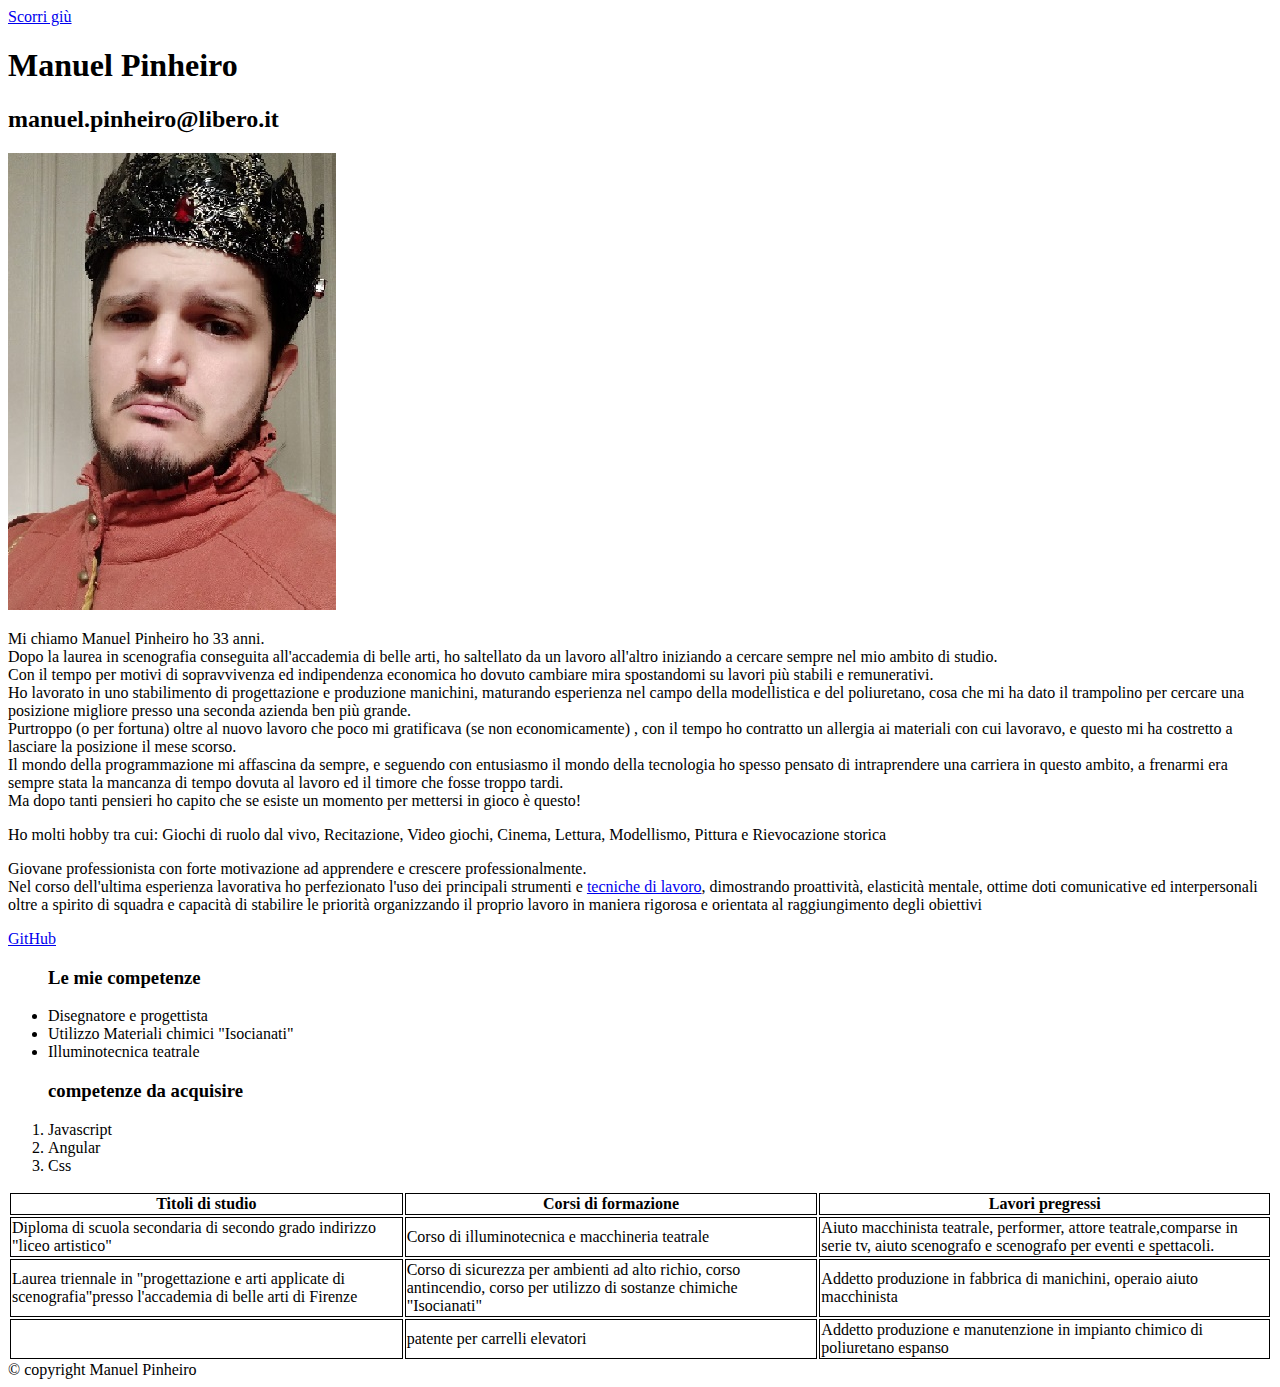
<file: Settimana1 Giorno 1/index.html>
<!DOCTYPE html>
<html lang="it">

<head>
    <meta charset="UTF-8">
    <meta name="viewport" content="width=device-width, initial-scale=1.0">
    <title>Presentazione</title>

    <style>
        table th,
        tr,
        td {
            border: solid 1px;
        }
    </style>

</head>

<body>
    <header>
        <div><a href="#footer">Scorri giù</a></div>
        <h1>Manuel Pinheiro</h1>
        <h2>manuel.pinheiro@libero.it</h2>
    </header>
    <main>
        <a href="#"><img src="immagine/foto personale.jpg" alt="immagine di Manuel"></a>

        <p>
            Mi chiamo Manuel Pinheiro ho 33 anni.<br> Dopo la laurea in scenografia conseguita all'accademia di belle
            arti,
            ho
            saltellato da un lavoro all'altro iniziando a cercare sempre nel mio ambito di studio.<br> Con il tempo per
            motivi di sopravvivenza ed indipendenza economica ho dovuto cambiare mira spostandomi su lavori più stabili
            e remunerativi.<br>
            Ho lavorato in uno stabilimento di progettazione e produzione manichini, maturando esperienza nel campo
            della modellistica e del poliuretano, cosa che mi ha dato il trampolino per cercare una posizione migliore
            presso una seconda azienda ben più grande.<br> Purtroppo (o per fortuna) oltre al nuovo lavoro che poco mi
            gratificava (se non economicamente) , con il tempo ho contratto un allergia ai materiali con cui lavoravo, e
            questo mi ha costretto a lasciare la posizione il mese scorso.<br>
            Il mondo della programmazione mi affascina da sempre, e seguendo con entusiasmo il mondo della tecnologia ho
            spesso pensato di intraprendere una carriera in questo ambito, a frenarmi era sempre stata la mancanza di
            tempo dovuta al lavoro ed il timore che fosse troppo tardi.<br>
            Ma dopo tanti pensieri ho capito che se esiste un momento per mettersi in gioco è questo!


        </p>
        <p>
            Ho molti hobby tra cui: Giochi di ruolo dal vivo, Recitazione, Video giochi, Cinema, Lettura, Modellismo,
            Pittura e Rievocazione storica
        </p>
        <p>
            Giovane professionista con forte motivazione ad apprendere
            e crescere professionalmente.<br> Nel corso dell'ultima
            esperienza lavorativa ho perfezionato l'uso dei principali
            strumenti e <a href="#">tecniche di lavoro</a>, dimostrando proattività,
            elasticità mentale, ottime doti comunicative ed interpersonali
            oltre a spirito di squadra e capacità di stabilire le priorità
            organizzando il proprio lavoro in maniera rigorosa e orientata
            al raggiungimento degli obiettivi
        </p>

        <a href="https://github.com/Manuel-Pinheiro-90" title="Link a github" target="_blank">GitHub</a>
        <div>
            <ul>
                <h3>Le mie competenze</h3>
                <li>Disegnatore e progettista</li>
                <li>Utilizzo Materiali chimici "Isocianati"</li>
                <li>Illuminotecnica teatrale</li>
            </ul>

            <ol>
                <h3>competenze da acquisire</h3>
                <li>Javascript</li>
                <li>Angular</li>
                <li>Css</li>
            </ol>
        </div>

        <table>
            <thead>
                <tr>
                    <th>Titoli di studio</th>
                    <th>Corsi di formazione</th>
                    <th>Lavori pregressi</th>
                </tr>
            </thead>
            <tbody>
                <tr>
                    <td>Diploma di scuola secondaria di secondo grado indirizzo "liceo artistico"</td>
                    <td>Corso di illuminotecnica e macchineria teatrale</td>
                    <td>Aiuto macchinista teatrale, performer, attore teatrale,comparse in serie tv, aiuto scenografo e
                        scenografo per eventi e spettacoli.</td>
                </tr>
                <tr>
                    <td>Laurea triennale in "progettazione e arti applicate di scenografia"presso l'accademia di belle
                        arti
                        di Firenze</td>
                    <td>Corso di sicurezza per ambienti ad alto richio, corso antincendio, corso per utilizzo di
                        sostanze
                        chimiche "Isocianati"</td>
                    <td>Addetto produzione in fabbrica di manichini, operaio aiuto macchinista </td>
                </tr>
                <tr>
                    <td></td>
                    <td>patente per carrelli elevatori</td>
                    <td>Addetto produzione e manutenzione in impianto chimico di poliuretano espanso</td>
                </tr>
            </tbody>
        </table>
    </main>


    <footer id="footer">&copy; copyright Manuel Pinheiro</footer>

</body>

</html>
</file>
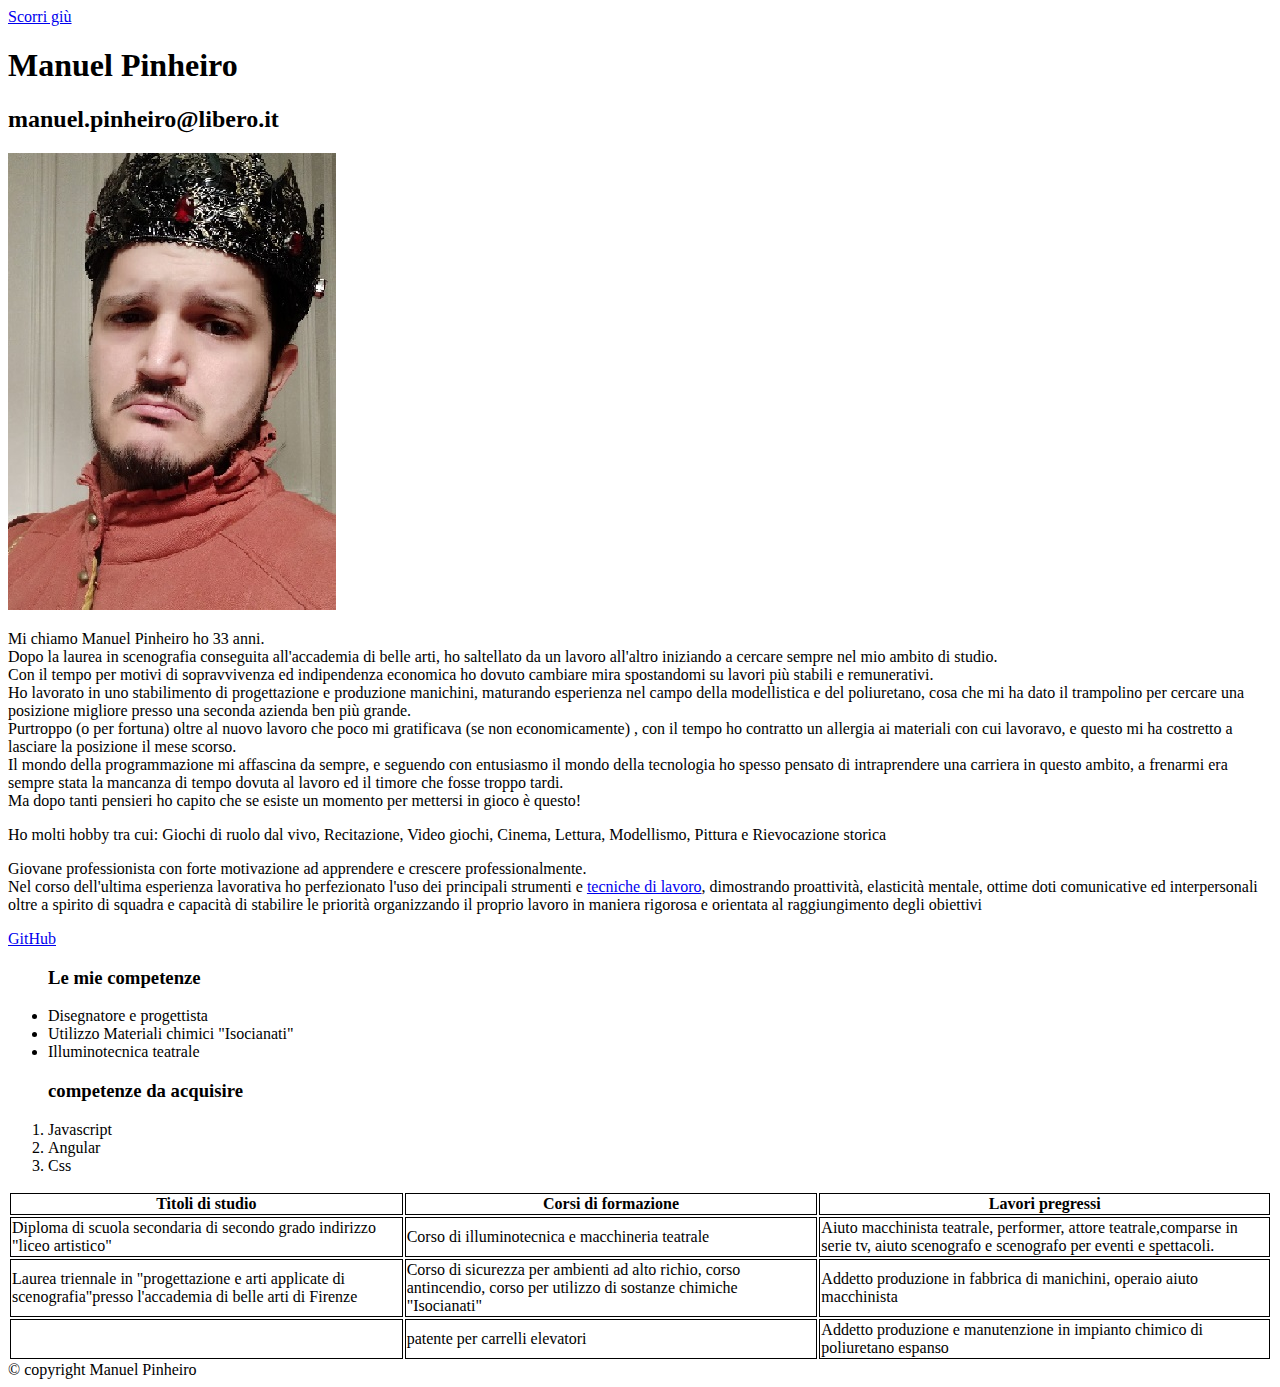
<file: Settimana1-Giorno-1/index.html>
<!DOCTYPE html>
<html lang="it">

<head>
    <meta charset="UTF-8">
    <meta name="viewport" content="width=device-width, initial-scale=1.0">
    <title>Giorno 1</title>

    <style>
        table th,
        tr,
        td {
            border: solid 1px;
        }
    </style>

</head>

<body>
    <header>
        <div><a href="#footer">Scorri giù</a></div>
        <h1>Manuel Pinheiro</h1>
        <h2>manuel.pinheiro@libero.it</h2>
    </header>
    <main>
        <a href="#"><img src="immagine/foto personale.jpg" alt="immagine di Manuel"></a>

        <p>
            Mi chiamo Manuel Pinheiro ho 33 anni.<br> Dopo la laurea in scenografia conseguita all'accademia di belle
            arti,
            ho
            saltellato da un lavoro all'altro iniziando a cercare sempre nel mio ambito di studio.<br> Con il tempo per
            motivi di sopravvivenza ed indipendenza economica ho dovuto cambiare mira spostandomi su lavori più stabili
            e remunerativi.<br>
            Ho lavorato in uno stabilimento di progettazione e produzione manichini, maturando esperienza nel campo
            della modellistica e del poliuretano, cosa che mi ha dato il trampolino per cercare una posizione migliore
            presso una seconda azienda ben più grande.<br> Purtroppo (o per fortuna) oltre al nuovo lavoro che poco mi
            gratificava (se non economicamente) , con il tempo ho contratto un allergia ai materiali con cui lavoravo, e
            questo mi ha costretto a lasciare la posizione il mese scorso.<br>
            Il mondo della programmazione mi affascina da sempre, e seguendo con entusiasmo il mondo della tecnologia ho
            spesso pensato di intraprendere una carriera in questo ambito, a frenarmi era sempre stata la mancanza di
            tempo dovuta al lavoro ed il timore che fosse troppo tardi.<br>
            Ma dopo tanti pensieri ho capito che se esiste un momento per mettersi in gioco è questo!


        </p>
        <p>
            Ho molti hobby tra cui: Giochi di ruolo dal vivo, Recitazione, Video giochi, Cinema, Lettura, Modellismo,
            Pittura e Rievocazione storica
        </p>
        <p>
            Giovane professionista con forte motivazione ad apprendere
            e crescere professionalmente.<br> Nel corso dell'ultima
            esperienza lavorativa ho perfezionato l'uso dei principali
            strumenti e <a href="#">tecniche di lavoro</a>, dimostrando proattività,
            elasticità mentale, ottime doti comunicative ed interpersonali
            oltre a spirito di squadra e capacità di stabilire le priorità
            organizzando il proprio lavoro in maniera rigorosa e orientata
            al raggiungimento degli obiettivi
        </p>

        <a href="https://github.com/Manuel-Pinheiro-90" title="Link a github" target="_blank">GitHub</a>
        <div>
            <ul>
                <h3>Le mie competenze</h3>
                <li>Disegnatore e progettista</li>
                <li>Utilizzo Materiali chimici "Isocianati"</li>
                <li>Illuminotecnica teatrale</li>
            </ul>

            <ol>
                <h3>competenze da acquisire</h3>
                <li>Javascript</li>
                <li>Angular</li>
                <li>Css</li>
            </ol>
        </div>

        <table>
            <thead>
                <tr>
                    <th>Titoli di studio</th>
                    <th>Corsi di formazione</th>
                    <th>Lavori pregressi</th>
                </tr>
            </thead>
            <tbody>
                <tr>
                    <td>Diploma di scuola secondaria di secondo grado indirizzo "liceo artistico"</td>
                    <td>Corso di illuminotecnica e macchineria teatrale</td>
                    <td>Aiuto macchinista teatrale, performer, attore teatrale,comparse in serie tv, aiuto scenografo e
                        scenografo per eventi e spettacoli.</td>
                </tr>
                <tr>
                    <td>Laurea triennale in "progettazione e arti applicate di scenografia"presso l'accademia di belle
                        arti
                        di Firenze</td>
                    <td>Corso di sicurezza per ambienti ad alto richio, corso antincendio, corso per utilizzo di
                        sostanze
                        chimiche "Isocianati"</td>
                    <td>Addetto produzione in fabbrica di manichini, operaio aiuto macchinista </td>
                </tr>
                <tr>
                    <td></td>
                    <td>patente per carrelli elevatori</td>
                    <td>Addetto produzione e manutenzione in impianto chimico di poliuretano espanso</td>
                </tr>
            </tbody>
        </table>
    </main>


    <footer id="footer">&copy; copyright Manuel Pinheiro</footer>

</body>

</html>
</file>
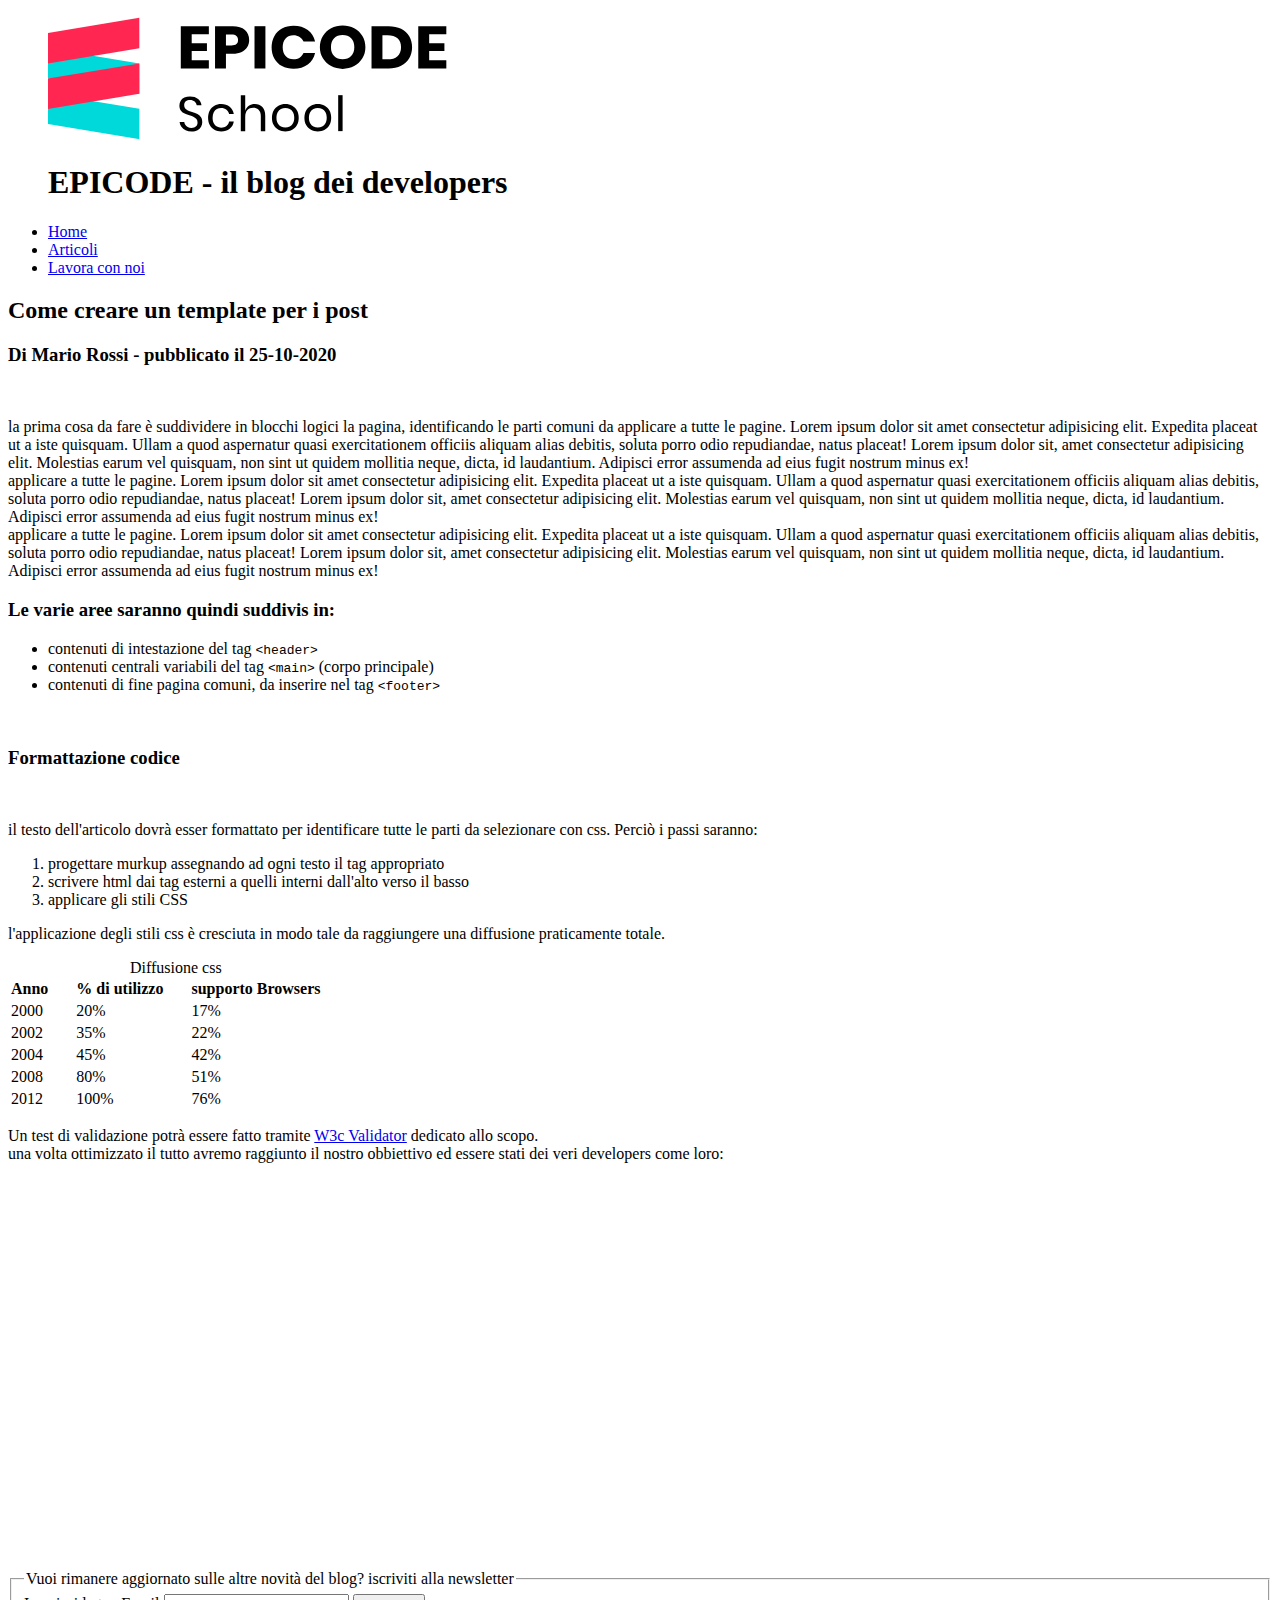
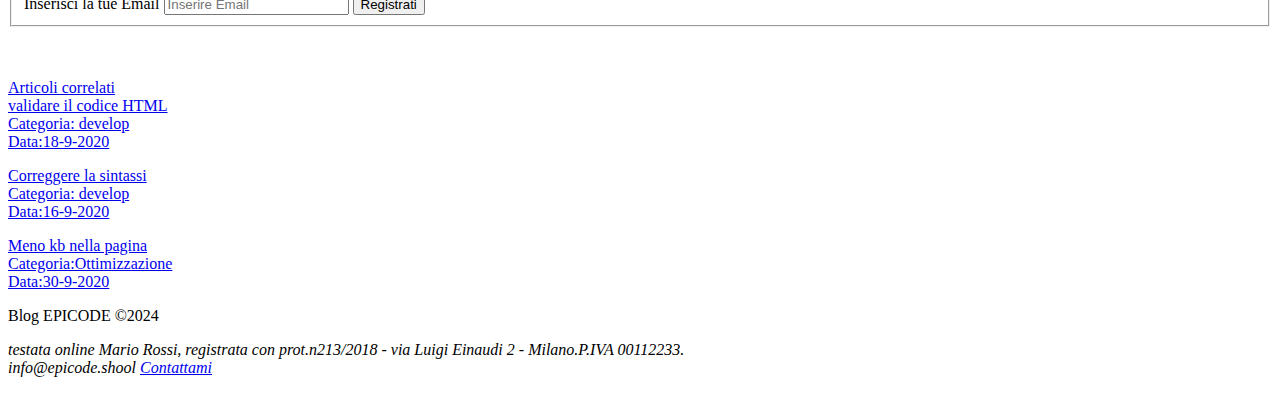
<file: Settimana1-Giorno-2/index.html>
<!DOCTYPE html>
<html lang="it">

<head>
    <meta charset="UTF-8">
    <meta name="viewport" content="width=device-width, initial-scale=1.0">
    <meta name="description"
        content="Primi passi operativi per creare un modello di pagina HTML per un post. scopri come iniziare in modo facile">
    <title>Sviluppa di una pagina web - Blog Epicode</title>
</head>

<body>
    <header>
        <figure>
            <img src="img/logo.svg" alt="logo epicode">
            <h1>EPICODE - il blog dei developers</h1>
        </figure>
        <nav>
            <ul>
                <li><a href="index.html" title="Home">Home</a></li>
                <li><a href="#" title="Articoli">Articoli</a></li>
                <li><a href="#" title="Lavora con noi">Lavora con noi</a></li>
            </ul>

        </nav>

    </header>
    <main>
        <article>
            <section>
                <h2>Come creare un template per i post</h2>
                <h3>Di Mario Rossi - pubblicato il 25-10-2020</h3>
                <br>

                <p>la prima cosa da fare è suddividere in blocchi logici la pagina, identificando le parti comuni da
                    applicare a tutte le pagine. Lorem ipsum dolor sit amet consectetur adipisicing elit. Expedita
                    placeat
                    ut
                    a iste quisquam. Ullam a quod aspernatur quasi exercitationem officiis aliquam alias debitis, soluta
                    porro odio repudiandae, natus placeat! Lorem ipsum dolor sit, amet consectetur adipisicing elit.
                    Molestias earum vel quisquam, non sint ut quidem mollitia neque, dicta, id laudantium. Adipisci
                    error
                    assumenda ad eius fugit nostrum minus ex! <br>
                    applicare a tutte le pagine. Lorem ipsum dolor sit amet consectetur adipisicing elit. Expedita
                    placeat
                    ut
                    a iste quisquam. Ullam a quod aspernatur quasi exercitationem officiis aliquam alias debitis, soluta
                    porro odio repudiandae, natus placeat! Lorem ipsum dolor sit, amet consectetur adipisicing elit.
                    Molestias earum vel quisquam, non sint ut quidem mollitia neque, dicta, id laudantium. Adipisci
                    error
                    assumenda ad eius fugit nostrum minus ex! <br>
                    applicare a tutte le pagine. Lorem ipsum dolor sit amet consectetur adipisicing elit. Expedita
                    placeat
                    ut
                    a iste quisquam. Ullam a quod aspernatur quasi exercitationem officiis aliquam alias debitis, soluta
                    porro odio repudiandae, natus placeat! Lorem ipsum dolor sit, amet consectetur adipisicing elit.
                    Molestias earum vel quisquam, non sint ut quidem mollitia neque, dicta, id laudantium. Adipisci
                    error
                    assumenda ad eius fugit nostrum minus ex!
            </section>
            <section>
                <h3>Le varie aree saranno quindi suddivis in:</h3>
                <ul>
                    <li>contenuti di intestazione del tag <code>&lt;header&gt;</code> </li>
                    <li>contenuti centrali variabili del tag <code>&lt;main&gt;</code> (corpo principale) </li>
                    <li>contenuti di fine pagina comuni, da inserire nel tag <code>&lt;footer&gt;</code> </li>
                </ul>
                <br>

                <h3>Formattazione codice</h3>
                <br>
                <p>il testo dell'articolo dovrà esser formattato per identificare tutte le parti da selezionare con css.
                    Perciò i passi saranno: </p>
                <ol>
                    <li>progettare murkup assegnando ad ogni testo il tag appropriato</li>
                    <li>scrivere html dai tag esterni a quelli interni dall'alto verso il basso</li>
                    <li>applicare gli stili CSS</li>
                </ol>

                <p>l'applicazione degli stili css è cresciuta in modo tale da raggiungere una diffusione praticamente
                    totale.</p>

                <Table>
                    <caption>Diffusione css</caption>
                    <thead>
                        <tr>
                            <th>Anno&nbsp;&nbsp;&nbsp;&nbsp;&nbsp;&nbsp;</th>
                            <th>% di utilizzo&nbsp;&nbsp;&nbsp;&nbsp;&nbsp;&nbsp;</th>
                            <th>supporto Browsers&nbsp;&nbsp;&nbsp;&nbsp;&nbsp;</th>
                        </tr>
                    </thead>
                    <tbody>
                        <tr>
                            <td>2000</td>
                            <td>20%</td>
                            <td>17%</td>
                        </tr>
                        <tr>
                            <td>2002</td>
                            <td>35%</td>
                            <td>22%</td>
                        </tr>
                        <tr>
                            <td>2004</td>
                            <td>45%</td>
                            <td>42%</td>
                        </tr>
                        <tr>
                            <td>2008</td>
                            <td>80%</td>
                            <td>51%</td>
                        </tr>
                        <tr>
                            <td>2012</td>
                            <td>100%</td>
                            <td>76%</td>
                        </tr>
                    </tbody>

                </Table>
            </section>
            <div>
                <p>Un test di validazione potrà essere fatto tramite <a href="https://validator.w3.org/" target="_blank"
                        title="W3c Validator">W3c
                        Validator</a>
                    dedicato allo scopo. <br> una volta ottimizzato il tutto avremo raggiunto il nostro obbiettivo ed
                    essere
                    stati dei veri developers come loro:</p>

                <iframe width="560" height="315" src="https://www.youtube.com/embed/Xn8dPVYRRpw?si=NNf5TuDFTmlDM1vx"
                    title="YouTube video player" frameborder="0"
                    allow="accelerometer; autoplay; clipboard-write; encrypted-media; gyroscope; picture-in-picture; web-share"
                    referrerpolicy="strict-origin-when-cross-origin" allowfullscreen>
                </iframe>
            </div>
        </article>
        <br>
        <br>
        <br>
        <br>
        <fieldset>
            <legend>Vuoi rimanere aggiornato sulle altre novità del blog? iscriviti alla newsletter</legend>
            <form action="#" method="#">
                <label for="Email">Inserisci la tue Email</label>
                <input type="email" name="Email" placeholder="Inserire Email">
                <button type="submit">Registrati </button>
            </form>
        </fieldset>
    </main>
    <br>
    <br>
    <aside>
        <div>

            <p><a href="#" title="articoli correlati">Articoli correlati <br>
                    validare il codice HTML <br>
                    Categoria: develop <br>
                    Data:18-9-2020</a></p>
            <p><a href="#" title="correggere la sintassi"> Correggere la sintassi <br>
                    Categoria: develop <br>
                    Data:16-9-2020</a></p>
            <p><a href="#" title="meno kb nella pagina">Meno kb nella pagina <br>
                    Categoria:Ottimizzazione <br>
                    Data:30-9-2020</a></p>
            </ul>
        </div>


    </aside>
    <footer>
        <p>Blog EPICODE &copy;2024</p>
        <address>
            <p>testata online Mario Rossi, registrata con prot.n213/2018 - via Luigi Einaudi 2 - Milano.P.IVA 00112233.
                <br>
                info@epicode.shool <a href="mailto:info@epicode.shool">Contattami</a>
        </address>
    </footer>
</body>

</html>
</file>
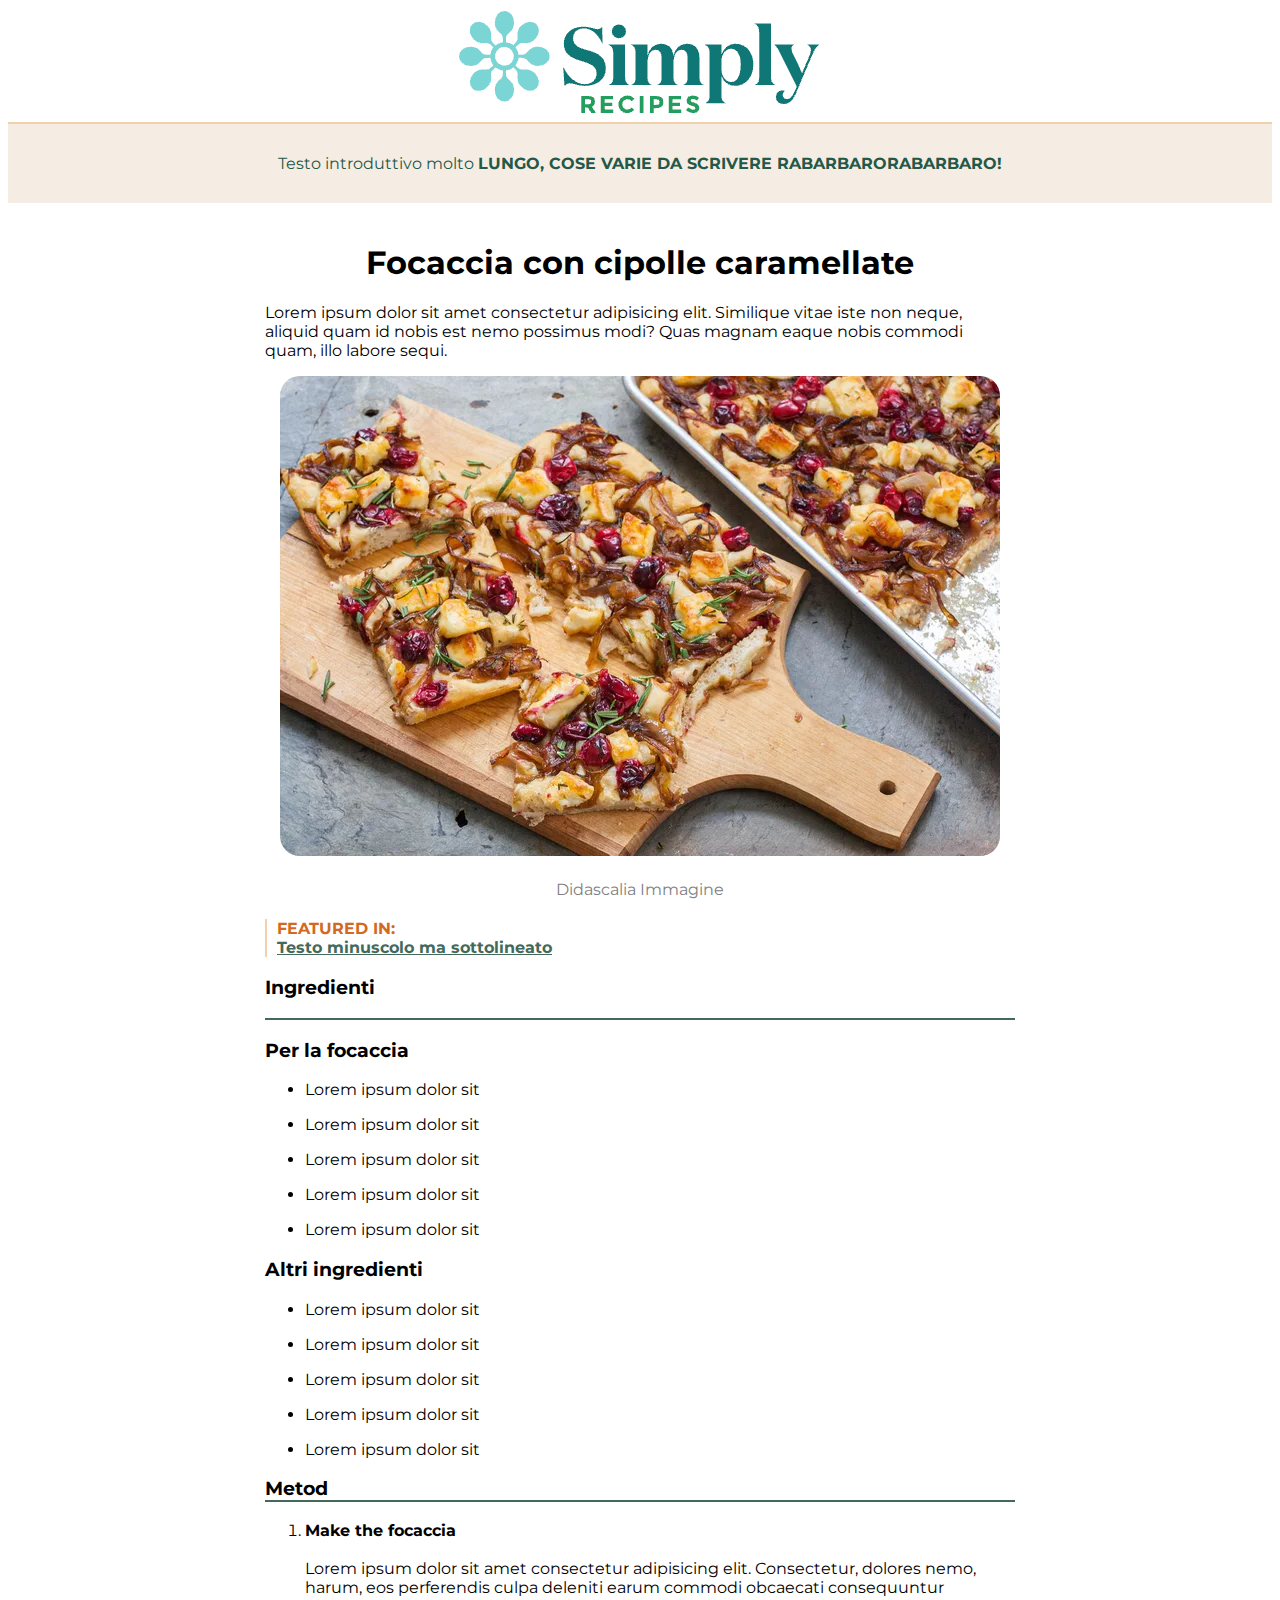
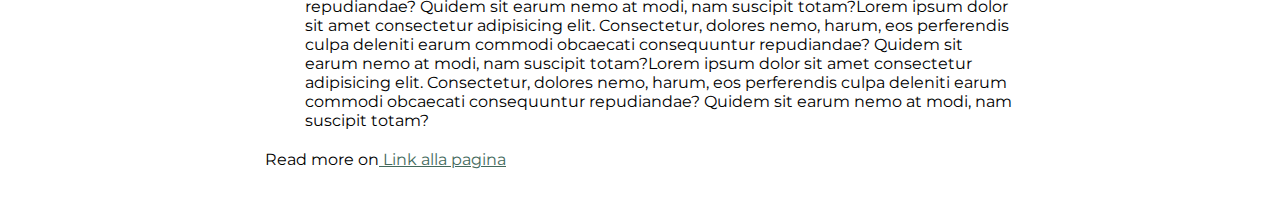
<file: Settimana1-giorno-3/index.html>
<!DOCTYPE html>
<html lang="it">

<head>
    <meta charset="UTF-8">
    <meta name="viewport" content="width=device-width, initial-scale=1.0">
    <meta name="description"
    content="tentativo di creare roba">
    
    <title>ricetta</title>

    <link rel="stylesheet" href="Css/style.css">

    <link rel="preconnect" href="https://fonts.googleapis.com">
    <link rel="preconnect" href="https://fonts.gstatic.com" crossorigin>
    <link
        href="https://fonts.googleapis.com/css2?family=Montserrat:ital,wght@0,100..900;1,100..900&family=Roboto:ital,wght@0,300;0,400;0,700;1,300&display=swap"
        rel="stylesheet">





</head>

<body>

    <header>
        <picture>
            <img src="assets/logo.png" alt="logo pagina">
            <figcaption>
                Testo introduttivo molto <strong><span> lungo, cose varie da scrivere
                        rabarbarorabarbaro!</span></strong>
            </figcaption>
        </picture>

    </header>


    <div id="struttura">
        <main>
            <article>
                <div id="articolo_uno">
                    <h1>Focaccia con cipolle caramellate </h1>
                    <p>Lorem ipsum dolor sit amet consectetur adipisicing elit. Similique vitae iste non neque, aliquid
                        quam
                        id nobis est nemo possimus modi? Quas magnam eaque nobis commodi quam, illo labore sequi.</p>
                </div>
                <div id="video">
                    <a href="https://youtu.be/dOl8MGEF-EQ?si=bLiNRqaBiJYnayGw" title="video ricetta" target="_blank"><img src="assets/focaccia.png" alt="focaccia"></a>
                    <figcaption> Didascalia Immagine</figcaption>
                </div>
            </article>
            <div id="contenuto_uno">
                <p id="Testo_sp"><strong> featured in:</strong></p>
                <p id="Testo_sotto"><strong>Testo minuscolo ma sottolineato</strong></p>
            </div>
            <div class="titolo_m">
                <h3>Ingredienti</h3>
            </div>

            <div class="lista">
                <h3>Per la focaccia</h3>
                <ul>
                    <li>Lorem ipsum dolor sit </li>
                    <li>Lorem ipsum dolor sit </li>
                    <li>Lorem ipsum dolor sit </li>
                    <li>Lorem ipsum dolor sit </li>
                    <li>Lorem ipsum dolor sit </li>
                </ul>
            </div>
            <div class="lista">
                <h3>Altri ingredienti</h3>
                <ul>
                    <li>Lorem ipsum dolor sit</li>
                    <li>Lorem ipsum dolor sit </li>
                    <li>Lorem ipsum dolor sit </li>
                    <li>Lorem ipsum dolor sit </li>
                    <li>Lorem ipsum dolor sit </li>
                </ul>
            </div>
            <div>
                <h3 class="titolo_m">Metod</h3>
                <ol>
                    <li> <strong>Make the focaccia</strong><br><br>

                        Lorem ipsum dolor sit amet consectetur adipisicing elit. Consectetur, dolores nemo, harum, eos
                        perferendis culpa deleniti earum commodi obcaecati consequuntur repudiandae? Quidem sit earum
                        nemo at modi, nam suscipit totam?Lorem ipsum dolor sit amet consectetur adipisicing elit.
                        Consectetur, dolores nemo, harum, eos
                        perferendis culpa deleniti earum commodi obcaecati consequuntur repudiandae? Quidem sit earum
                        nemo at modi, nam suscipit totam?Lorem ipsum dolor sit amet consectetur adipisicing elit.
                        Consectetur, dolores nemo, harum, eos
                        perferendis culpa deleniti earum commodi obcaecati consequuntur repudiandae? Quidem sit earum
                        nemo at modi, nam suscipit totam?</li>
                </ol>

            </div>

        </main>

        <footer>
            <p>Read more on<a href="#"> Link alla pagina</a> </p>
        </footer>
    </div>
</body>

</html>
</file>
<file: Settimana1-giorno-3/Css/style.css>
body {
    font-family: "Montserrat", sans-serif;
}

/* Header */
header {
    text-align: center;
}

header figcaption {
    padding: 30px;
    background-color: rgb(245, 237, 227);
    border-top: 2px solid rgb(240, 209, 172);
    color: rgb(37, 88, 71);
}

header figcaption span {
    text-transform: uppercase;

}

/* Main*/

#struttura {
    width: 750px;
    margin: auto;
}

#articolo_uno h1 {
    text-align: center;
    margin-top: 40px;
}

/* sezione Video che è diventata immagine */

#video {
    text-align: center;
}

#video img {
    display: inline-block;
    border-radius: 20px;
}


#video figcaption {
    text-align: center;
    color: gray;
    margin: 20px 20px;
}

/*Fine sezione video */
#Testo_sp {
    text-transform: uppercase;
    color: chocolate;

}

#contenuto_uno p {
    margin: 0;
    border-left: 2px solid rgb(240, 209, 172);
    padding-left: 10px;
}

#Testo_sotto {
    text-decoration: underline;
    color: rgb(67, 105, 92);
}

/*LIste*/
.titolo_m {

    margin-top: 50px 0px;
    border-bottom: 2px solid rgb(67, 105, 92);

}

.lista li {
    margin-bottom: 1em;
}







/*Footer*/


footer {
    margin-top: 20px;
    margin-bottom: 50px;

}

footer a {
    color: rgb(67, 105, 92);
}

a:hover {
    color: brown;
    text-transform: uppercase;

}
</file>
